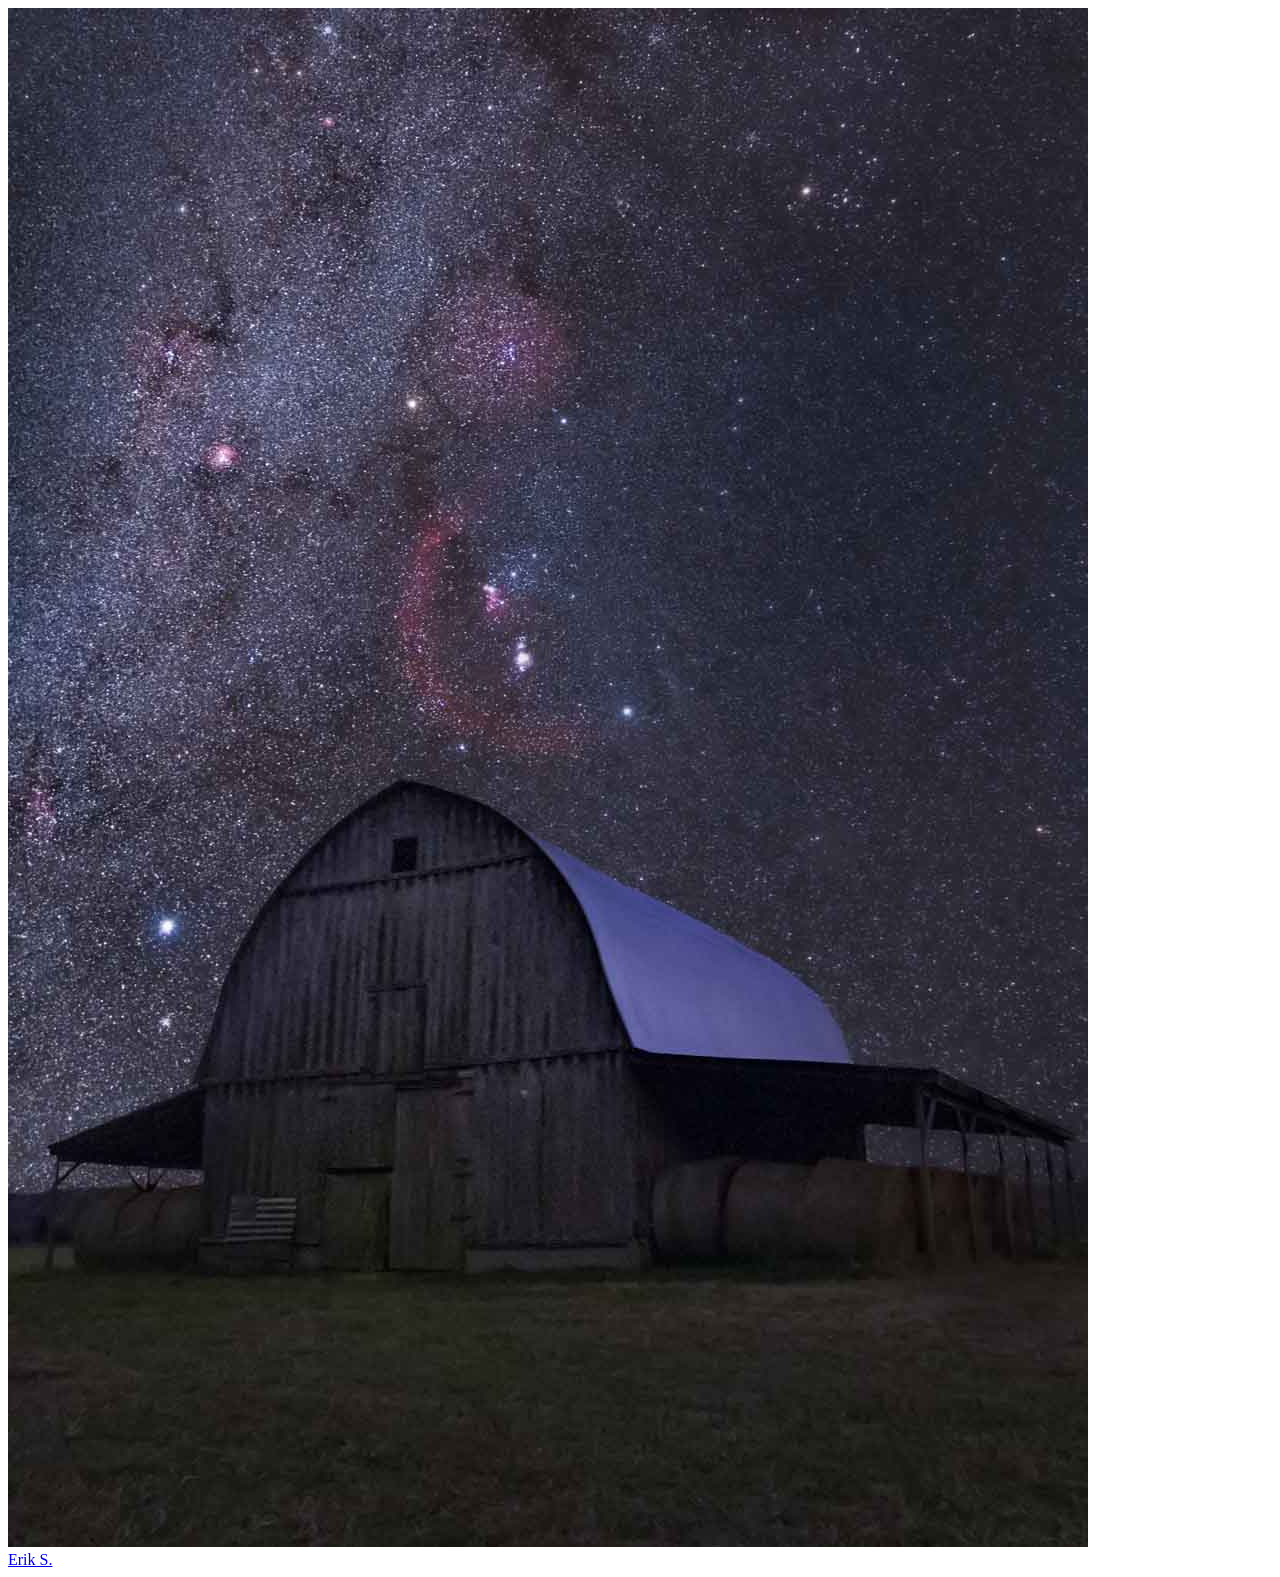
<file: test.html>
<!DOCTYPE html>
<html lang="en">
<head>
    <meta charset="UTF-8">
    <meta http-equiv="X-UA-Compatible" content="IE=edge">
    <meta name="viewport" content="width=device-width, initial-scale=1.0">
    <title>Document</title>
</head>
<body>
    <div class="badge-base LI-profile-badge" data-locale="en_US" data-size="large" data-theme="light" data-type="VERTICAL" data-vanity="erikstinnett" data-version="v1"><a class="badge-base__link LI-simple-link" href="https://www.linkedin.com/in/erikstinnett?trk=profile-badge">
        <img src="images/barnorion.jpg" alt="">
    </a></div>
    <div class="badge-base LI-profile-badge" data-locale="en_US" data-size="large" data-theme="dark" data-type="VERTICAL" data-vanity="erikstinnett" data-version="v1"><a class="badge-base__link LI-simple-link" href="https://www.linkedin.com/in/erikstinnett?trk=profile-badge">Erik S.</a></div>
                                
</body>
</html>
<script src="https://platform.linkedin.com/badges/js/profile.js" async defer type="text/javascript"></script>
</file>
